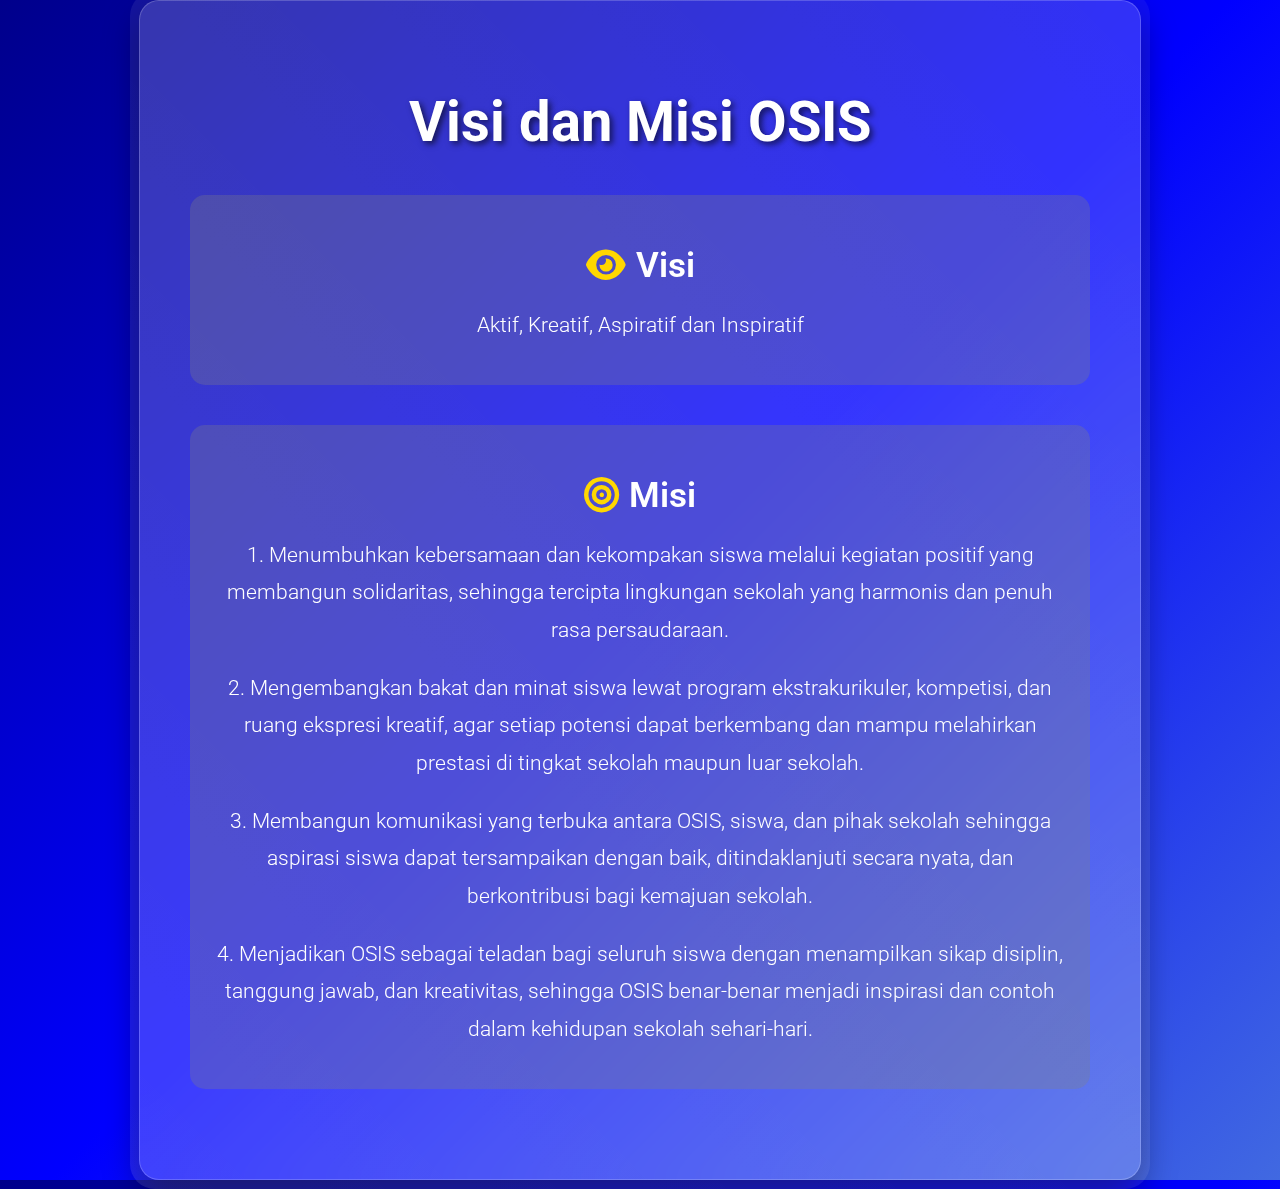
<file: visimisi.html>
<!DOCTYPE html>
<html lang="id">
<head>
    <meta charset="UTF-8">
    <meta name="viewport" content="width=device-width, initial-scale=1.0">
    <title>Visi dan Misi Organisasi</title>
    <link href="https://fonts.googleapis.com/css2?family=Roboto:wght@300;400;700&display=swap" rel="stylesheet">
    <link rel="stylesheet" href="https://cdnjs.cloudflare.com/ajax/libs/font-awesome/6.0.0/css/all.min.css">
    <style>
        body {
            font-family: 'Roboto', sans-serif;
            margin: 0;
            padding: 0;
            background: linear-gradient(135deg, #00008B 0%, #0000FF 50%, #4169E1 100%);
            color: white;
            display: flex;
            justify-content: center;
            align-items: center;
            min-height: 100vh;
            text-align: center;
            overflow-x: hidden;
        }
        .container {
            max-width: 900px;
            padding: 50px;
            background: rgba(255, 255, 255, 0.15);
            border-radius: 20px;
            box-shadow: 0 15px 35px rgba(0, 0, 0, 0.4);
            backdrop-filter: blur(15px);
            border: 1px solid rgba(255, 255, 255, 0.2);
            animation: slideIn 1.2s ease-out;
            position: relative;
        }
        .container::before {
            content: '';
            position: absolute;
            top: -10px;
            left: -10px;
            right: -10px;
            bottom: -10px;
            background: linear-gradient(45deg, rgba(255, 255, 255, 0.1), rgba(255, 255, 255, 0.05));
            border-radius: 25px;
            z-index: -1;
        }
        h1 {
            font-size: 3.5em;
            margin-bottom: 30px;
            text-shadow: 3px 3px 6px rgba(0, 0, 0, 0.6);
            font-weight: 700;
        }
        .section {
            margin: 40px 0;
            padding: 20px;
            border-radius: 15px;
            background: rgba(128, 128, 128, 0.3); /* Abu-abu transparan */
            transition: transform 0.3s ease, box-shadow 0.3s ease;
        }
        .section:hover {
            transform: translateY(-5px);
            box-shadow: 0 20px 40px rgba(0, 0, 0, 0.5);
        }
        .section h2 {
            font-size: 2.2em;
            margin-bottom: 20px;
            display: flex;
            align-items: center;
            justify-content: center;
            font-weight: 600;
        }
        .section h2 i {
            margin-right: 10px;
            color: #FFD700;
        }
        .section p {
            font-size: 1.3em;
            line-height: 1.8;
            font-weight: 300;
        }
        @keyframes slideIn {
            from { opacity: 0; transform: translateY(50px) scale(0.9); }
            to { opacity: 1; transform: translateY(0) scale(1); }
        }
    </style>
</head>
<body>
    <div class="container">
        <h1>Visi dan Misi OSIS</h1>
        
        <div class="section">
            <h2><i class="fas fa-eye"></i>Visi</h2>
            <p>Aktif, Kreatif, Aspiratif dan Inspiratif</p>
        </div>
        
        <div class="section">
            <h2><i class="fas fa-bullseye"></i>Misi</h2>
            <p> 1. Menumbuhkan kebersamaan dan kekompakan siswa melalui kegiatan positif yang membangun solidaritas, sehingga tercipta lingkungan sekolah yang harmonis dan penuh rasa persaudaraan.
            <p> 2. Mengembangkan bakat dan minat siswa lewat program ekstrakurikuler, kompetisi, dan ruang ekspresi kreatif, agar setiap potensi dapat berkembang dan mampu melahirkan prestasi di tingkat sekolah maupun luar sekolah.
            <p> 3. Membangun komunikasi yang terbuka antara OSIS, siswa, dan pihak sekolah sehingga aspirasi siswa dapat tersampaikan dengan baik, ditindaklanjuti secara nyata, dan berkontribusi bagi kemajuan sekolah.
            <p> 4. Menjadikan OSIS sebagai teladan bagi seluruh siswa dengan menampilkan sikap disiplin, tanggung jawab, dan kreativitas, sehingga OSIS benar-benar menjadi inspirasi dan contoh dalam kehidupan sekolah sehari-hari.
            </p>
        </div>
    </div>
</body>
</html>
</file>
